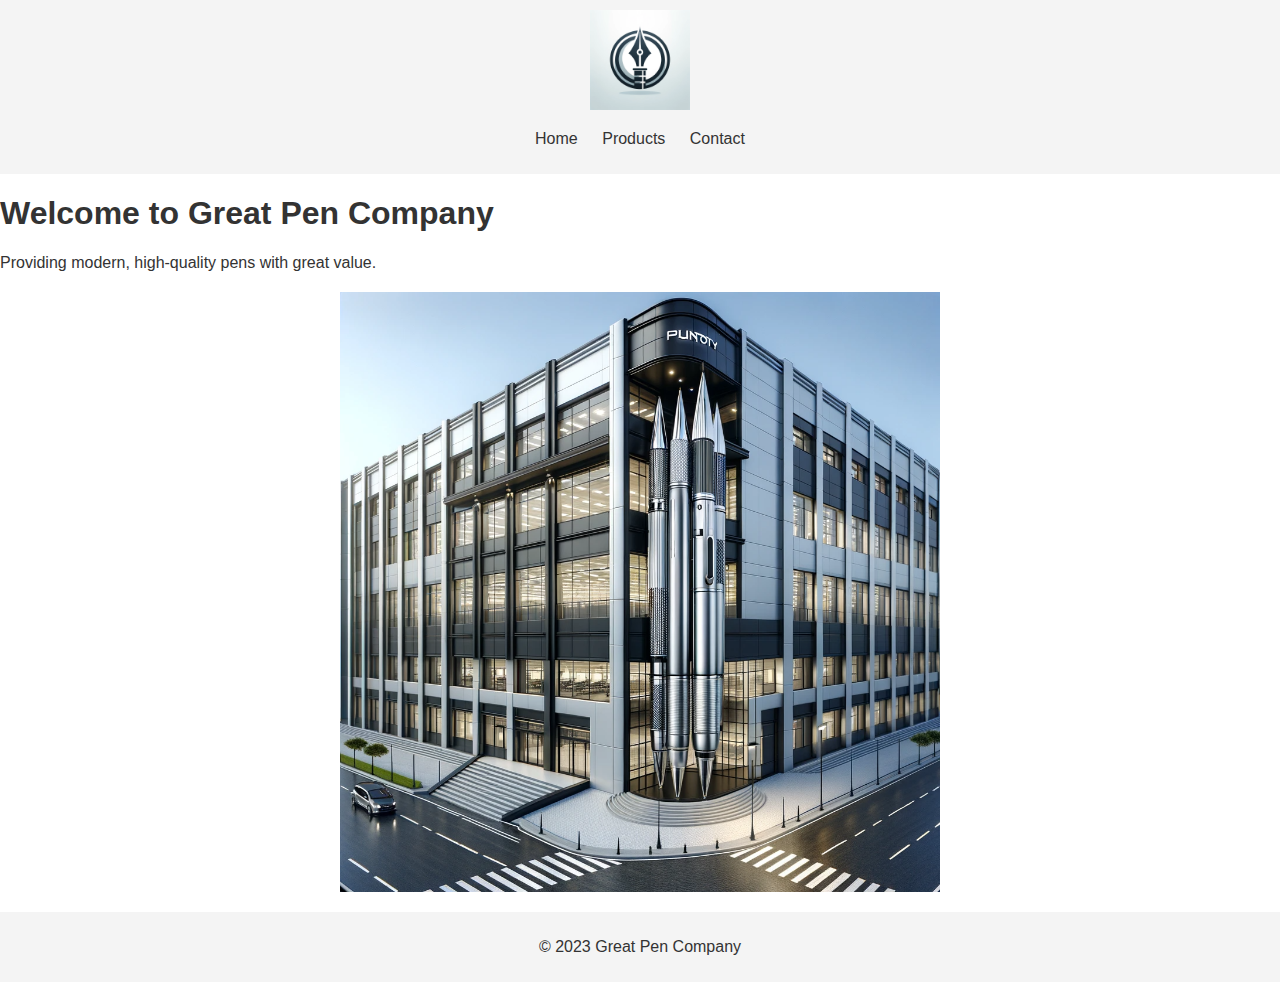
<file: index.html>
<!DOCTYPE html>
<html lang="en">
<head>
    <meta charset="UTF-8">
    <meta name="viewport" content="width=device-width, initial-scale=1.0">
    <title>Great Pen Company</title>
    <link rel="stylesheet" href="styles.css">
</head>
<body>
    <header>
        <img src="logo.png" alt="Great Pen Company Logo" class="logo">
        <nav>
            <ul>
                <li><a href="index.html">Home</a></li>
                <li><a href="products.html">Products</a></li>
                <li><a href="contact.html">Contact</a></li>
            </ul>
        </nav>
    </header>
    <main>
        <section class="intro">
            <h1>Welcome to Great Pen Company</h1>
            <p>Providing modern, high-quality pens with great value.</p>
            <img src="building.png" alt="Modern Pen Company Building">
        </section>
    </main>
    <footer>
        <p>&copy; 2023 Great Pen Company</p>
    </footer>
</body>
</html>
</file>
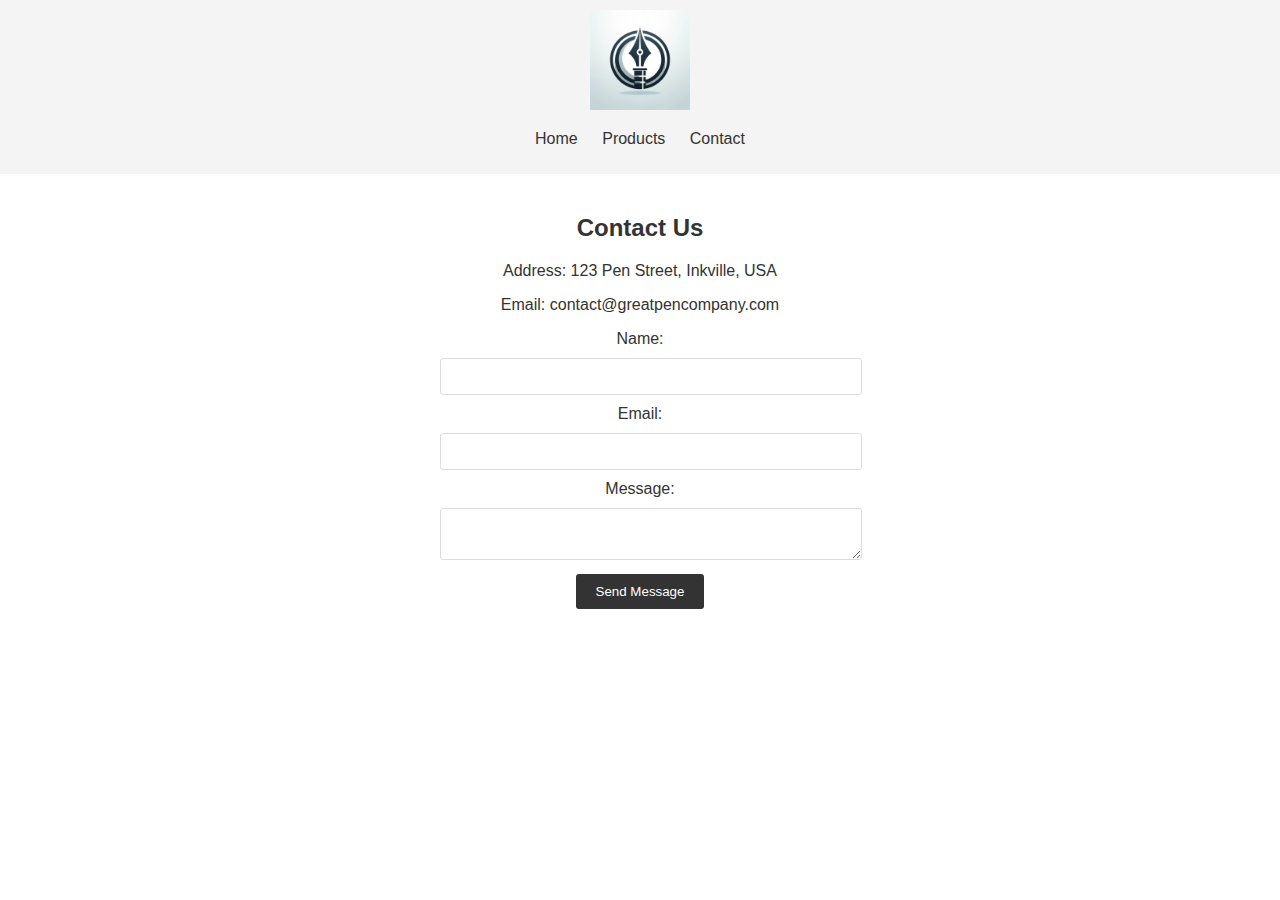
<file: contact.html>
<!DOCTYPE html>
<html lang="en">
<head>
    <meta charset="UTF-8">
    <meta name="viewport" content="width=device-width, initial-scale=1.0">
    <title>Great Pen Company</title>
    <link rel="stylesheet" href="styles.css">
</head>
<body>
    <header>
        <img src="logo.png" alt="Great Pen Company Logo" class="logo">
        <nav>
            <ul>
                <li><a href="index.html">Home</a></li>
                <li><a href="products.html">Products</a></li>
                <li><a href="contact.html">Contact</a></li>
            </ul>
        </nav>
    </header>
    <main>
        <section class="contact">
            <h2>Contact Us</h2>
            <p>Address: 123 Pen Street, Inkville, USA</p>
            <p>Email: contact@greatpencompany.com</p>
            <form action="submitForm()">
                <label for="name">Name:</label>
                <input type="text" id="name" name="name" required>

                <label for="email">Email:</label>
                <input type="email" id="email" name="email" required>

                <label for="message">Message:</label>
                <textarea id="message" name="message" required></textarea>

                <button type="submit">Send Message</button>
            </form>
        </section>
    </main>
    <!-- Footer same as index.html -->
</body>
</html>
</file>
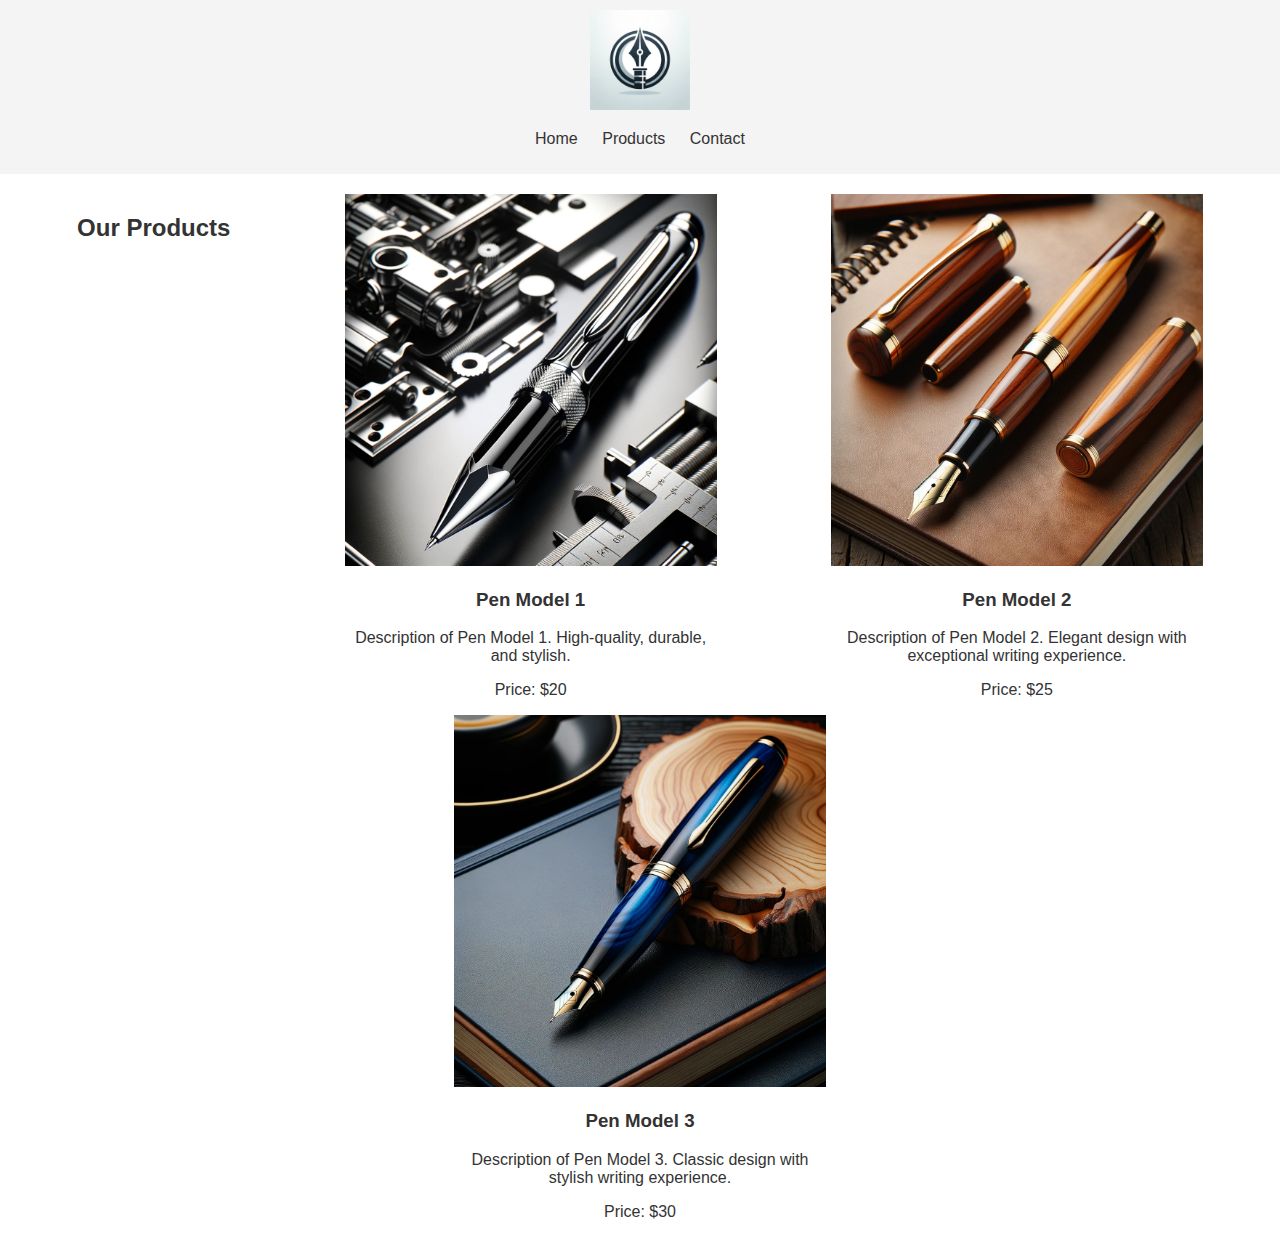
<file: products.html>
<!DOCTYPE html>
<html lang="en">
<head>
    <meta charset="UTF-8">
    <meta name="viewport" content="width=device-width, initial-scale=1.0">
    <title>Great Pen Company</title>
    <link rel="stylesheet" href="styles.css">
</head>
<body>
    <header>
        <img src="logo.png" alt="Great Pen Company Logo" class="logo">
        <nav>
            <ul>
                <li><a href="index.html">Home</a></li>
                <li><a href="products.html">Products</a></li>
                <li><a href="contact.html">Contact</a></li>
            </ul>
        </nav>
    </header>
    <main>
        <section class="products">
            <h2>Our Products</h2>
            <article class="product">
                <img src="ballpoint_pen.png" alt="Pen Model 1">
                <h3>Pen Model 1</h3>
                <p>Description of Pen Model 1. High-quality, durable, and stylish.</p>
                <p>Price: $20</p>
            </article>
            <article class="product">
                <img src="fountain_pen.png" alt="Pen Model 2">
                <h3>Pen Model 2</h3>
                <p>Description of Pen Model 2. Elegant design with exceptional writing experience.</p>
                <p>Price: $25</p>
            </article>
            <article class="product">
                <img src="rollerball_pen.png" alt="Pen Model 2">
                <h3>Pen Model 3</h3>
                <p>Description of Pen Model 3. Classic design with stylish writing experience.</p>
                <p>Price: $30</p>
            </article>            
        </section>
    </main>
    <!-- Footer same as index.html -->
</body>
</html>
</file>
<file: styles.css>
/* Global Styles */
body {
    font-family: Arial, sans-serif;
    margin: 0;
    padding: 0;
    color: #333;
}

header, footer {
    background-color: #f4f4f4;
    text-align: center;
    padding: 10px 0;
}

header ul {
    list-style: none;
    padding: 0;
}

header ul li {
    display: inline;
    margin: 0 10px;
}

header a {
    text-decoration: none;
    color: #333;
}

.logo {
    width: 100px;
    height: auto;
}

/* Home Page Styles */
.intro img {
    width: 100%;
    height: auto;
    max-width: 600px;
    display: block;
    margin: 20px auto;
}

/* Product Page Styles */
.products {
    text-align: center;
    padding: 20px;
}

/* .product {
    display: inline-block;
    width: 300px;
    margin: 10px;
    padding: 10px;
    border: 1px solid #ddd;
    border-radius: 5px;
} */

.product img {
    width: 100%;
    height: auto;
}

/* Flexbox layout for products */
.products {
    display: flex;
    flex-wrap: wrap;
    justify-content: space-around;
}

/* Media query for larger screens */
@media (min-width: 768px) {
    .product {
        flex-basis: 30%; /* Adjusts the width of each product to fit 3 in a row */
    }
}


/* Contact Page Styles */
.contact {
    padding: 20px;
    text-align: center;
}

.contact form {
    max-width: 400px;
    margin: auto;
}

.contact input[type="text"],
.contact input[type="email"],
.contact textarea {
    width: 100%;
    padding: 10px;
    margin: 10px 0;
    border: 1px solid #ddd;
    border-radius: 3px;
}

.contact button {
    background-color: #333;
    color: white;
    border: none;
    padding: 10px 20px;
    border-radius: 3px;
    cursor: pointer;
}

.contact button:hover {
    background-color: #555;
}

/* Responsive Design */
@media screen and (max-width: 600px) {
    header ul li {
        display: block;
        margin: 10px 0;
    }
}
</file>
